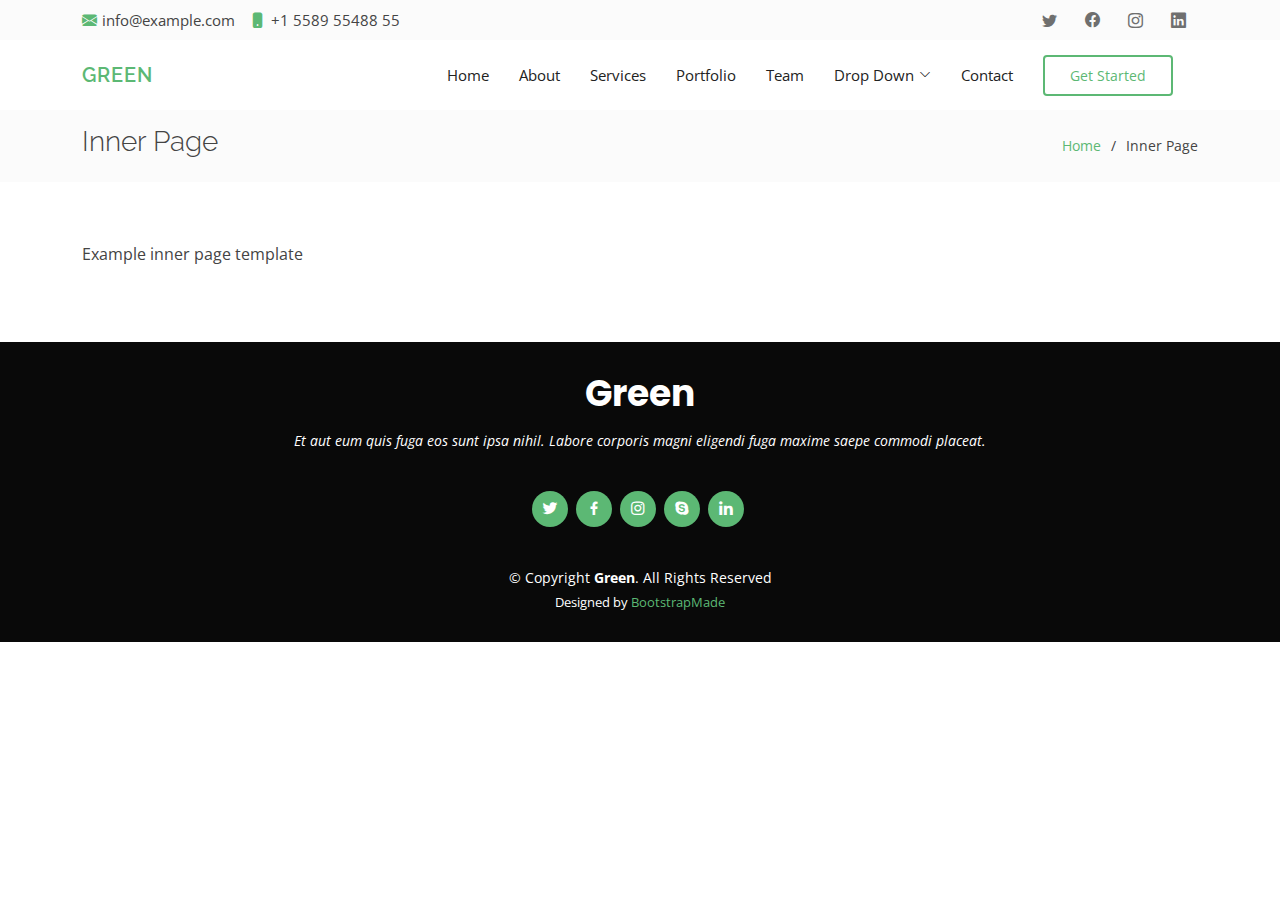
<file: inner-page.html>
<!DOCTYPE html>
<html lang="en">

<head>
  <meta charset="utf-8">
  <meta content="width=device-width, initial-scale=1.0" name="viewport">

  <title>Inner Page - Green Bootstrap Template</title>
  <meta content="" name="description">
  <meta content="" name="keywords">

  <!-- Favicons -->
  <link href="assets/img/favicon.png" rel="icon">
  <link href="assets/img/apple-touch-icon.png" rel="apple-touch-icon">

  <!-- Google Fonts -->
  <link href="https://fonts.googleapis.com/css?family=Open+Sans:300,300i,400,400i,600,600i,700,700i|Raleway:300,300i,400,400i,500,500i,600,600i,700,700i|Poppins:300,300i,400,400i,500,500i,600,600i,700,700i" rel="stylesheet">

  <!-- Vendor CSS Files -->
  <link href="assets/vendor/animate.css/animate.min.css" rel="stylesheet">
  <link href="assets/vendor/bootstrap/css/bootstrap.min.css" rel="stylesheet">
  <link href="assets/vendor/bootstrap-icons/bootstrap-icons.css" rel="stylesheet">
  <link href="assets/vendor/boxicons/css/boxicons.min.css" rel="stylesheet">
  <link href="assets/vendor/glightbox/css/glightbox.min.css" rel="stylesheet">
  <link href="assets/vendor/swiper/swiper-bundle.min.css" rel="stylesheet">

  <!-- Template Main CSS File -->
  <link href="assets/css/style.css" rel="stylesheet">

  <!-- =======================================================
  * Template Name: Green - v4.3.0
  * Template URL: https://bootstrapmade.com/green-free-one-page-bootstrap-template/
  * Author: BootstrapMade.com
  * License: https://bootstrapmade.com/license/
  ======================================================== -->
</head>

<body>

  <!-- ======= Top Bar ======= -->
  <section id="topbar" class="d-flex align-items-center">
    <div class="container d-flex justify-content-center justify-content-md-between">
      <div class="contact-info d-flex align-items-center">
        <i class="bi bi-envelope-fill"></i><a href="mailto:contact@example.com">info@example.com</a>
        <i class="bi bi-phone-fill phone-icon"></i> +1 5589 55488 55
      </div>
      <div class="social-links d-none d-md-block">
        <a href="#" class="twitter"><i class="bi bi-twitter"></i></a>
        <a href="#" class="facebook"><i class="bi bi-facebook"></i></a>
        <a href="#" class="instagram"><i class="bi bi-instagram"></i></a>
        <a href="#" class="linkedin"><i class="bi bi-linkedin"></i></i></a>
      </div>
    </div>
  </section>

  <!-- ======= Header ======= -->
  <header id="header" class="d-flex align-items-center">
    <div class="container d-flex align-items-center">

      <h1 class="logo me-auto"><a href="index.html">Green</a></h1>
      <!-- Uncomment below if you prefer to use an image logo -->
      <!-- <a href="index.html" class="logo me-auto"><img src="assets/img/logo.png" alt="" class="img-fluid"></a>-->

      <nav id="navbar" class="navbar">
        <ul>
          <li><a class="nav-link scrollto " href="#hero">Home</a></li>
          <li><a class="nav-link scrollto" href="#about">About</a></li>
          <li><a class="nav-link scrollto" href="#services">Services</a></li>
          <li><a class="nav-link scrollto " href="#portfolio">Portfolio</a></li>
          <li><a class="nav-link scrollto" href="#team">Team</a></li>
          <li class="dropdown"><a href="#"><span>Drop Down</span> <i class="bi bi-chevron-down"></i></a>
            <ul>
              <li><a href="#">Drop Down 1</a></li>
              <li class="dropdown"><a href="#"><span>Deep Drop Down</span> <i class="bi bi-chevron-right"></i></a>
                <ul>
                  <li><a href="#">Deep Drop Down 1</a></li>
                  <li><a href="#">Deep Drop Down 2</a></li>
                  <li><a href="#">Deep Drop Down 3</a></li>
                  <li><a href="#">Deep Drop Down 4</a></li>
                  <li><a href="#">Deep Drop Down 5</a></li>
                </ul>
              </li>
              <li><a href="#">Drop Down 2</a></li>
              <li><a href="#">Drop Down 3</a></li>
              <li><a href="#">Drop Down 4</a></li>
            </ul>
          </li>
          <li><a class="nav-link scrollto" href="#contact">Contact</a></li>
          <li><a class="getstarted scrollto" href="#about">Get Started</a></li>
        </ul>
        <i class="bi bi-list mobile-nav-toggle"></i>
      </nav><!-- .navbar -->

    </div>
  </header><!-- End Header -->

  <main id="main">

    <!-- ======= Breadcrumbs ======= -->
    <section class="breadcrumbs">
      <div class="container">

        <div class="d-flex justify-content-between align-items-center">
          <h2>Inner Page</h2>
          <ol>
            <li><a href="index.html">Home</a></li>
            <li>Inner Page</li>
          </ol>
        </div>

      </div>
    </section><!-- End Breadcrumbs -->

    <section class="inner-page">
      <div class="container">
        <p>
          Example inner page template
        </p>
      </div>
    </section>

  </main><!-- End #main -->

  <!-- ======= Footer ======= -->
  <footer id="footer">
    <div class="container">
      <h3>Green</h3>
      <p>Et aut eum quis fuga eos sunt ipsa nihil. Labore corporis magni eligendi fuga maxime saepe commodi placeat.</p>
      <div class="social-links">
        <a href="#" class="twitter"><i class="bx bxl-twitter"></i></a>
        <a href="#" class="facebook"><i class="bx bxl-facebook"></i></a>
        <a href="#" class="instagram"><i class="bx bxl-instagram"></i></a>
        <a href="#" class="google-plus"><i class="bx bxl-skype"></i></a>
        <a href="#" class="linkedin"><i class="bx bxl-linkedin"></i></a>
      </div>
      <div class="copyright">
        &copy; Copyright <strong><span>Green</span></strong>. All Rights Reserved
      </div>
      <div class="credits">
        <!-- All the links in the footer should remain intact. -->
        <!-- You can delete the links only if you purchased the pro version. -->
        <!-- Licensing information: https://bootstrapmade.com/license/ -->
        <!-- Purchase the pro version with working PHP/AJAX contact form: https://bootstrapmade.com/green-free-one-page-bootstrap-template/ -->
        Designed by <a href="https://bootstrapmade.com/">BootstrapMade</a>
      </div>
    </div>
  </footer><!-- End Footer -->

  <a href="#" class="back-to-top d-flex align-items-center justify-content-center"><i class="bi bi-arrow-up-short"></i></a>

  <!-- Vendor JS Files -->
  <script src="assets/vendor/bootstrap/js/bootstrap.bundle.min.js"></script>
  <script src="assets/vendor/glightbox/js/glightbox.min.js"></script>
  <script src="assets/vendor/isotope-layout/isotope.pkgd.min.js"></script>
  <script src="assets/vendor/php-email-form/validate.js"></script>
  <script src="assets/vendor/swiper/swiper-bundle.min.js"></script>

  <!-- Template Main JS File -->
  <script src="assets/js/main.js"></script>

</body>

</html>
</file>
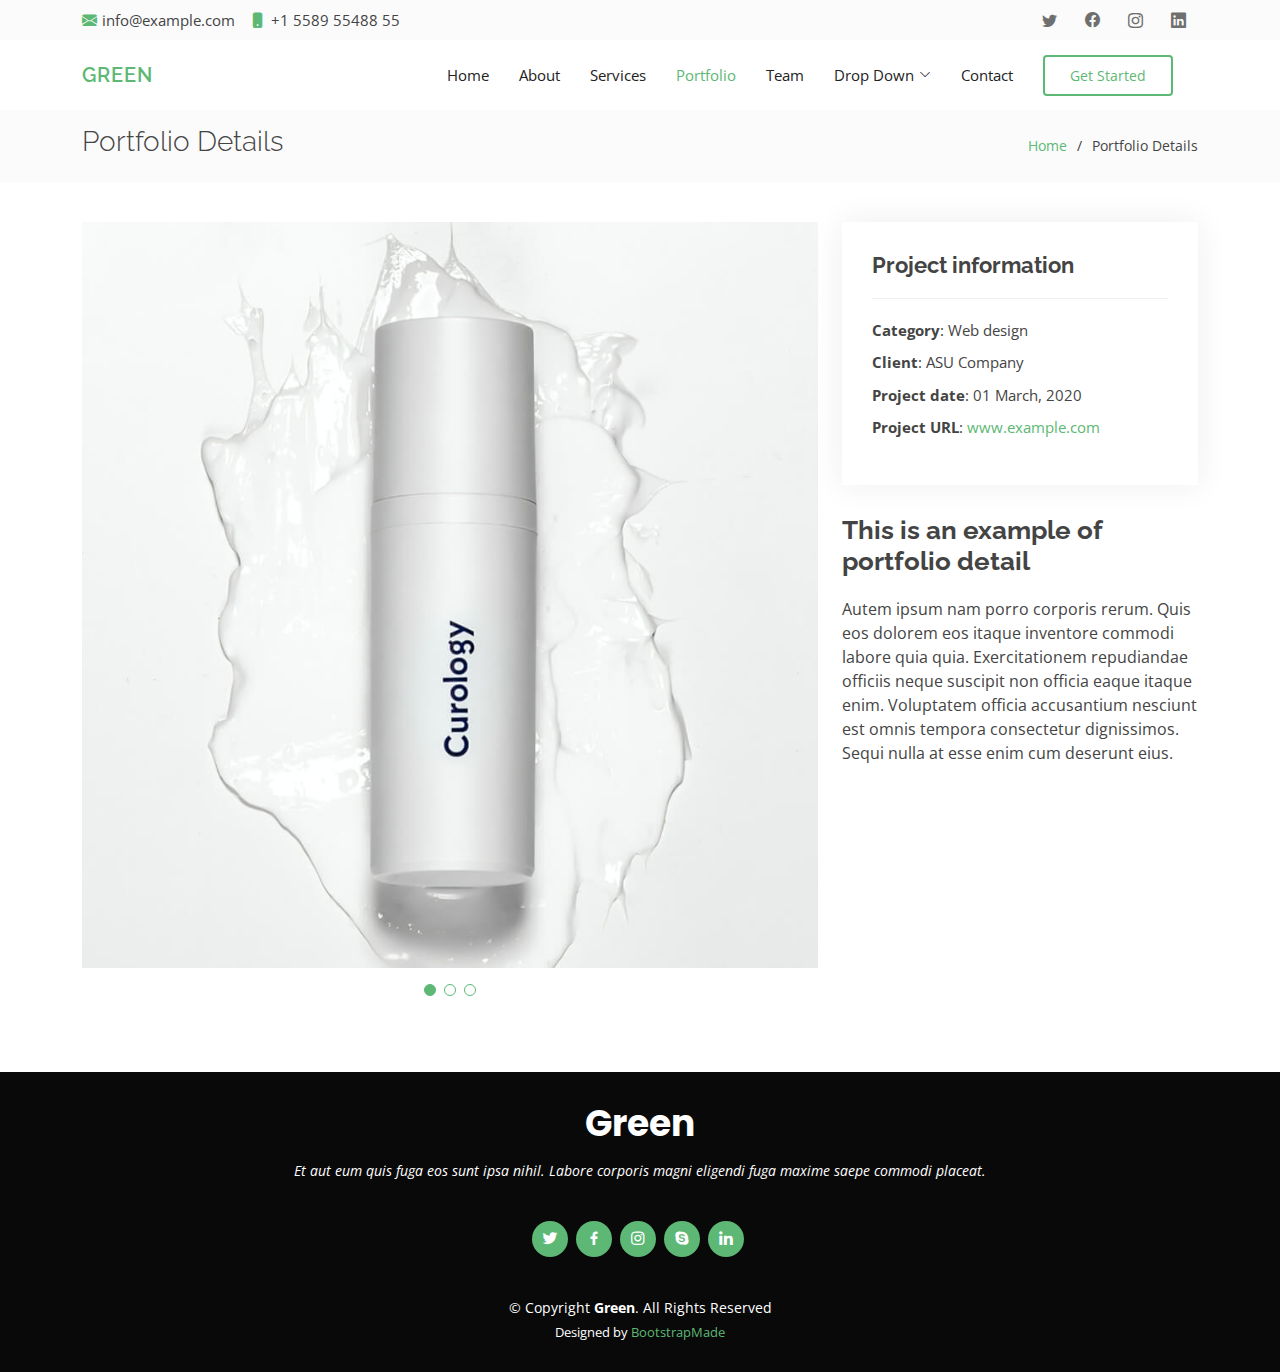
<file: portfolio-details.html>
<!DOCTYPE html>
<html lang="en">

<head>
  <meta charset="utf-8">
  <meta content="width=device-width, initial-scale=1.0" name="viewport">

  <title>Portfolio Details - Green Bootstrap Template</title>
  <meta content="" name="description">
  <meta content="" name="keywords">

  <!-- Favicons -->
  <link href="assets/img/favicon.png" rel="icon">
  <link href="assets/img/apple-touch-icon.png" rel="apple-touch-icon">

  <!-- Google Fonts -->
  <link href="https://fonts.googleapis.com/css?family=Open+Sans:300,300i,400,400i,600,600i,700,700i|Raleway:300,300i,400,400i,500,500i,600,600i,700,700i|Poppins:300,300i,400,400i,500,500i,600,600i,700,700i" rel="stylesheet">

  <!-- Vendor CSS Files -->
  <link href="assets/vendor/animate.css/animate.min.css" rel="stylesheet">
  <link href="assets/vendor/bootstrap/css/bootstrap.min.css" rel="stylesheet">
  <link href="assets/vendor/bootstrap-icons/bootstrap-icons.css" rel="stylesheet">
  <link href="assets/vendor/boxicons/css/boxicons.min.css" rel="stylesheet">
  <link href="assets/vendor/glightbox/css/glightbox.min.css" rel="stylesheet">
  <link href="assets/vendor/swiper/swiper-bundle.min.css" rel="stylesheet">

  <!-- Template Main CSS File -->
  <link href="assets/css/style.css" rel="stylesheet">

  <!-- =======================================================
  * Template Name: Green - v4.3.0
  * Template URL: https://bootstrapmade.com/green-free-one-page-bootstrap-template/
  * Author: BootstrapMade.com
  * License: https://bootstrapmade.com/license/
  ======================================================== -->
</head>

<body>

  <!-- ======= Top Bar ======= -->
  <section id="topbar" class="d-flex align-items-center">
    <div class="container d-flex justify-content-center justify-content-md-between">
      <div class="contact-info d-flex align-items-center">
        <i class="bi bi-envelope-fill"></i><a href="mailto:contact@example.com">info@example.com</a>
        <i class="bi bi-phone-fill phone-icon"></i> +1 5589 55488 55
      </div>
      <div class="social-links d-none d-md-block">
        <a href="#" class="twitter"><i class="bi bi-twitter"></i></a>
        <a href="#" class="facebook"><i class="bi bi-facebook"></i></a>
        <a href="#" class="instagram"><i class="bi bi-instagram"></i></a>
        <a href="#" class="linkedin"><i class="bi bi-linkedin"></i></i></a>
      </div>
    </div>
  </section>

  <!-- ======= Header ======= -->
  <header id="header" class="d-flex align-items-center">
    <div class="container d-flex align-items-center">

      <h1 class="logo me-auto"><a href="index.html">Green</a></h1>
      <!-- Uncomment below if you prefer to use an image logo -->
      <!-- <a href="index.html" class="logo me-auto"><img src="assets/img/logo.png" alt="" class="img-fluid"></a>-->

      <nav id="navbar" class="navbar">
        <ul>
          <li><a class="nav-link scrollto " href="#hero">Home</a></li>
          <li><a class="nav-link scrollto" href="#about">About</a></li>
          <li><a class="nav-link scrollto" href="#services">Services</a></li>
          <li><a class="nav-link scrollto active " href="#portfolio">Portfolio</a></li>
          <li><a class="nav-link scrollto" href="#team">Team</a></li>
          <li class="dropdown"><a href="#"><span>Drop Down</span> <i class="bi bi-chevron-down"></i></a>
            <ul>
              <li><a href="#">Drop Down 1</a></li>
              <li class="dropdown"><a href="#"><span>Deep Drop Down</span> <i class="bi bi-chevron-right"></i></a>
                <ul>
                  <li><a href="#">Deep Drop Down 1</a></li>
                  <li><a href="#">Deep Drop Down 2</a></li>
                  <li><a href="#">Deep Drop Down 3</a></li>
                  <li><a href="#">Deep Drop Down 4</a></li>
                  <li><a href="#">Deep Drop Down 5</a></li>
                </ul>
              </li>
              <li><a href="#">Drop Down 2</a></li>
              <li><a href="#">Drop Down 3</a></li>
              <li><a href="#">Drop Down 4</a></li>
            </ul>
          </li>
          <li><a class="nav-link scrollto" href="#contact">Contact</a></li>
          <li><a class="getstarted scrollto" href="#about">Get Started</a></li>
        </ul>
        <i class="bi bi-list mobile-nav-toggle"></i>
      </nav><!-- .navbar -->

    </div>
  </header><!-- End Header -->

  <main id="main">

    <!-- ======= Breadcrumbs ======= -->
    <section id="breadcrumbs" class="breadcrumbs">
      <div class="container">

        <div class="d-flex justify-content-between align-items-center">
          <h2>Portfolio Details</h2>
          <ol>
            <li><a href="index.html">Home</a></li>
            <li>Portfolio Details</li>
          </ol>
        </div>

      </div>
    </section><!-- End Breadcrumbs -->

    <!-- ======= Portfolio Details Section ======= -->
    <section id="portfolio-details" class="portfolio-details">
      <div class="container">

        <div class="row gy-4">

          <div class="col-lg-8">
            <div class="portfolio-details-slider swiper-container">
              <div class="swiper-wrapper align-items-center">

                <div class="swiper-slide">
                  <img src="assets/img/portfolio/portfolio-1.jpg" alt="">
                </div>

                <div class="swiper-slide">
                  <img src="assets/img/portfolio/portfolio-2.jpg" alt="">
                </div>

                <div class="swiper-slide">
                  <img src="assets/img/portfolio/portfolio-3.jpg" alt="">
                </div>

              </div>
              <div class="swiper-pagination"></div>
            </div>
          </div>

          <div class="col-lg-4">
            <div class="portfolio-info">
              <h3>Project information</h3>
              <ul>
                <li><strong>Category</strong>: Web design</li>
                <li><strong>Client</strong>: ASU Company</li>
                <li><strong>Project date</strong>: 01 March, 2020</li>
                <li><strong>Project URL</strong>: <a href="#">www.example.com</a></li>
              </ul>
            </div>
            <div class="portfolio-description">
              <h2>This is an example of portfolio detail</h2>
              <p>
                Autem ipsum nam porro corporis rerum. Quis eos dolorem eos itaque inventore commodi labore quia quia. Exercitationem repudiandae officiis neque suscipit non officia eaque itaque enim. Voluptatem officia accusantium nesciunt est omnis tempora consectetur dignissimos. Sequi nulla at esse enim cum deserunt eius.
              </p>
            </div>
          </div>

        </div>

      </div>
    </section><!-- End Portfolio Details Section -->

  </main><!-- End #main -->

  <!-- ======= Footer ======= -->
  <footer id="footer">
    <div class="container">
      <h3>Green</h3>
      <p>Et aut eum quis fuga eos sunt ipsa nihil. Labore corporis magni eligendi fuga maxime saepe commodi placeat.</p>
      <div class="social-links">
        <a href="#" class="twitter"><i class="bx bxl-twitter"></i></a>
        <a href="#" class="facebook"><i class="bx bxl-facebook"></i></a>
        <a href="#" class="instagram"><i class="bx bxl-instagram"></i></a>
        <a href="#" class="google-plus"><i class="bx bxl-skype"></i></a>
        <a href="#" class="linkedin"><i class="bx bxl-linkedin"></i></a>
      </div>
      <div class="copyright">
        &copy; Copyright <strong><span>Green</span></strong>. All Rights Reserved
      </div>
      <div class="credits">
        <!-- All the links in the footer should remain intact. -->
        <!-- You can delete the links only if you purchased the pro version. -->
        <!-- Licensing information: https://bootstrapmade.com/license/ -->
        <!-- Purchase the pro version with working PHP/AJAX contact form: https://bootstrapmade.com/green-free-one-page-bootstrap-template/ -->
        Designed by <a href="https://bootstrapmade.com/">BootstrapMade</a>
      </div>
    </div>
  </footer><!-- End Footer -->

  <a href="#" class="back-to-top d-flex align-items-center justify-content-center"><i class="bi bi-arrow-up-short"></i></a>

  <!-- Vendor JS Files -->
  <script src="assets/vendor/bootstrap/js/bootstrap.bundle.min.js"></script>
  <script src="assets/vendor/glightbox/js/glightbox.min.js"></script>
  <script src="assets/vendor/isotope-layout/isotope.pkgd.min.js"></script>
  <script src="assets/vendor/php-email-form/validate.js"></script>
  <script src="assets/vendor/swiper/swiper-bundle.min.js"></script>

  <!-- Template Main JS File -->
  <script src="assets/js/main.js"></script>

</body>

</html>
</file>
<file: assets/css/style.css>
/**
* Template Name: Green - v4.3.0
* Template URL: https://bootstrapmade.com/green-free-one-page-bootstrap-template/
* Author: BootstrapMade.com
* License: https://bootstrapmade.com/license/
*/

/*--------------------------------------------------------------
# General
--------------------------------------------------------------*/
body {
  font-family: "Open Sans", sans-serif;
  color: #444444;
}

a {
  text-decoration: none;
  color: #5cb874;
}

a:hover {
  color: #80c792;
  text-decoration: none;
}

h1, h2, h3, h4, h5, h6 {
  font-family: "Raleway", sans-serif;
}

/*--------------------------------------------------------------
# Back to top button
--------------------------------------------------------------*/
.back-to-top {
  position: fixed;
  visibility: hidden;
  opacity: 0;
  right: 15px;
  bottom: 15px;
  z-index: 996;
  background: #5cb874;
  width: 40px;
  height: 40px;
  border-radius: 4px;
  transition: all 0.4s;
}

.back-to-top i {
  font-size: 24px;
  color: #fff;
  line-height: 0;
}

.back-to-top:hover {
  background: #78c48c;
  color: #fff;
}

.back-to-top.active {
  visibility: visible;
  opacity: 1;
}

/*--------------------------------------------------------------
# Top Bar
--------------------------------------------------------------*/
#topbar {
  background: #fbfbfb;
  font-size: 15px;
  height: 40px;
  padding: 0;
}

#topbar .contact-info a {
  line-height: 0;
  color: #444444;
  transition: 0.3s;
}

#topbar .contact-info a:hover {
  color: #5cb874;
}

#topbar .contact-info i {
  color: #5cb874;
  line-height: 0;
  margin-right: 5px;
}

#topbar .contact-info .phone-icon {
  margin-left: 15px;
}

#topbar .social-links a {
  color: #6f6f6f;
  padding: 4px 12px;
  display: inline-block;
  line-height: 1px;
  transition: 0.3s;
}

#topbar .social-links a:hover {
  color: #5cb874;
}

/*--------------------------------------------------------------
# Header
--------------------------------------------------------------*/
#header {
  background: #fff;
  transition: all 0.5s;
  z-index: 997;
  height: 70px;
}

#header.header-scrolled {
  box-shadow: 0px 2px 15px rgba(0, 0, 0, 0.1);
}

#header .logo {
  font-size: 20px;
  margin: 0;
  padding: 0;
  line-height: 1;
  font-weight: 600;
  letter-spacing: 1px;
  text-transform: uppercase;
}

#header .logo a {
  color: #5cb874;
}

#header .logo img {
  max-height:30px;
}

.scrolled-offset {
  margin-top: 70px;
}

/*--------------------------------------------------------------
# Navigation Menu
--------------------------------------------------------------*/
/**
* Desktop Navigation 
*/
.navbar {
  padding: 0;
  text-align: center;
  width: 70%;
}

.navbar ul {
  margin: 0;
  padding: 0;
  display: flex;
  list-style: none;
  align-items: center;
 
  
}

.navbar li {
  position: relative;
  margin-left: auto;
    margin-right: auto;
    
}

.navbar a, .navbar a:focus {
  display: flex;
  align-items: center;
  justify-content: space-between;
  padding: 10px 0 10px 30px;
  font-size: 15px;
  color: #222222;
  white-space: nowrap;
  transition: 0.3s;
}

.navbar a i, .navbar a:focus i {
  font-size: 12px;
  line-height: 0;
  margin-left: 5px;
}

.navbar a:hover, .navbar .active, .navbar .active:focus, .navbar li:hover > a {
  color: #5cb874;
}

.navbar .getstarted {
  color: #5cb874;
  padding: 8px 25px;
  margin-left: 30px;
  border-radius: 4px;
  border: 2px solid #5cb874;
  transition: 0.3s;
  font-size: 14px;
}

.navbar .getstarted:hover {
  background: #5cb874;
  color: #fff;
}

.navbar .dropdown ul {
  display: block;
  position: absolute;
  left: 14px;
  top: calc(100% + 30px);
  margin: 0;
  padding: 10px 0;
  z-index: 99;
  opacity: 0;
  visibility: hidden;
  background: #fff;
  box-shadow: 0px 0px 30px rgba(127, 137, 161, 0.25);
  transition: 0.3s;
}

.navbar .dropdown ul li {
  min-width: 200px;
}

.navbar .dropdown ul a {
  padding: 10px 20px;
  text-transform: none;
}

.navbar .dropdown ul a i {
  font-size: 12px;
}

.navbar .dropdown ul a:hover, .navbar .dropdown ul .active:hover, .navbar .dropdown ul li:hover > a {
  color: #5cb874;
}

.navbar .dropdown:hover > ul {
  opacity: 1;
  top: 100%;
  visibility: visible;
}

.navbar .dropdown .dropdown ul {
  top: 0;
  left: calc(100% - 30px);
  visibility: hidden;
}

.navbar .dropdown .dropdown:hover > ul {
  opacity: 1;
  top: 0;
  left: 100%;
  visibility: visible;
}

@media (max-width: 1366px) {
  .navbar .dropdown .dropdown ul {
    left: -90%;
  }
  .navbar .dropdown .dropdown:hover > ul {
    left: -100%;
  }
}

/**
* Mobile Navigation 
*/
.mobile-nav-toggle {
  color: #222222;
  font-size: 28px;
  cursor: pointer;
  display: none;
  line-height: 0;
  transition: 0.5s;
}

.mobile-nav-toggle.bi-x {
  color: #fff;
}

@media (max-width: 991px) {
  .mobile-nav-toggle {
    display: block;
  }
  .navbar ul {
    display: none;
  }
}

.navbar-mobile {
  position: fixed;
  overflow: hidden;
  top: 0;
  right: 0;
  left: 0;
  bottom: 0;
  background: rgba(9, 9, 9, 0.9);
  transition: 0.3s;
  z-index: 999;
}

.navbar-mobile .mobile-nav-toggle {
  position: absolute;
  top: 15px;
  right: 15px;
}

.navbar-mobile ul {
  display: block;
  position: absolute;
  top: 55px;
  right: 15px;
  bottom: 15px;
  left: 15px;
  padding: 10px 0;
  background-color: #fff;
  overflow-y: auto;
  transition: 0.3s;
}

.navbar-mobile a {
  padding: 10px 20px;
  font-size: 15px;
  color: #222222;
}

.navbar-mobile a:hover, .navbar-mobile .active, .navbar-mobile li:hover > a {
  color: #5cb874;
}

.navbar-mobile .getstarted {
  margin: 15px;
}

.navbar-mobile .dropdown ul {
  position: static;
  display: none;
  margin: 10px 20px;
  padding: 10px 0;
  z-index: 99;
  opacity: 1;
  visibility: visible;
  background: #fff;
  box-shadow: 0px 0px 30px rgba(127, 137, 161, 0.25);
}

.navbar-mobile .dropdown ul li {
  min-width: 200px;
}

.navbar-mobile .dropdown ul a {
  padding: 10px 20px;
}

.navbar-mobile .dropdown ul a i {
  font-size: 12px;
}

.navbar-mobile .dropdown ul a:hover, .navbar-mobile .dropdown ul .active:hover, .navbar-mobile .dropdown ul li:hover > a {
  color: #5cb874;
}

.navbar-mobile .dropdown > .dropdown-active {
  display: block;
}

/*--------------------------------------------------------------
# Hero Section
--------------------------------------------------------------*/
#hero {
  width: 100%;
  height: 70vh;
  background-color: rgba(9, 9, 9, 0.8);
  overflow: hidden;
  position: relative;
}
#heroInicio {
  width: 100%;
  height: 70vh;
  background-color: rgba(9, 9, 9, 0.8);
  overflow: hidden;
  position: relative;
}
#hero .carousel, #hero .carousel-inner, #hero .carousel-item, #hero .carousel-item::before {
  background-size: cover;
  background-position: center;
  background-repeat: no-repeat;
  position: absolute;
  top: 0;
  right: 0;
  left: 0;
  bottom: 0;
}

#hero .carousel-item::before {
  content: '';
  background-color: rgba(45, 103, 60, 0.8);
}

#hero .carousel-container {
  display: flex;
  justify-content: center;
  align-items: center;
  position: absolute;
  bottom: 0;
  top: 0;
  left: 50px;
  right: 50px;
}

#hero .container {
  text-align: center;
}

#hero h2 {
  color: #fff;
  margin-bottom: 20px;
  font-size: 48px;
  font-weight: 700;
}
#hero h3 {
  color: #fff;
  margin-bottom: 20px;
  font-size: 20px;
  font-weight: 700;
}
#hero h4 {
  color: #fff;
  margin-bottom: 16px;
  font-size: 20px;
  font-weight: 700;
}
#hero p {
  -webkit-animation-delay: 0.4s;
  animation-delay: 0.4s;
  margin: 0 auto 30px auto;
  color: #fff;
}

#hero .carousel-inner .carousel-item {
  transition-property: opacity;
  background-position: center top;
}

#hero .carousel-inner .carousel-item,
#hero .carousel-inner .active.carousel-item-start,
#hero .carousel-inner .active.carousel-item-end {
  opacity: 0;
}

#hero .carousel-inner .active,
#hero .carousel-inner .carousel-item-next.carousel-item-start,
#hero .carousel-inner .carousel-item-prev.carousel-item-end {
  opacity: 1;
  transition: 0.5s;
}

#hero .carousel-control-next-icon, #hero .carousel-control-prev-icon {
  background: none;
  font-size: 30px;
  line-height: 0;
  width: auto;
  height: auto;
  background: rgba(255, 255, 255, 0.2);
  border-radius: 50px;
  transition: 0.3s;
  color: rgba(255, 255, 255, 0.5);
  width: 54px;
  height: 54px;
  display: flex;
  align-items: center;
  justify-content: center;
}

#hero .carousel-control-next-icon:hover, #hero .carousel-control-prev-icon:hover {
  background: rgba(255, 255, 255, 0.3);
  color: rgba(255, 255, 255, 0.8);
}

#hero .carousel-indicators li {
  cursor: pointer;
  background: #fff;
  overflow: hidden;
  border: 0;
  width: 12px;
  height: 12px;
  border-radius: 50px;
  opacity: .6;
  transition: 0.3s;
}

#hero .carousel-indicators li.active {
  opacity: 1;
  background: #5cb874;
}

#hero .btn-get-started {
  font-family: "Raleway", sans-serif;
  font-weight: 500;
  font-size: 14px;
  letter-spacing: 1px;
  display: inline-block;
  padding: 14px 32px;
  border-radius: 4px;
  transition: 0.5s;
  line-height: 1;
  color: #fff;
  -webkit-animation-delay: 0.8s;
  animation-delay: 0.8s;
  background: #5cb874;
}

#hero .btn-get-started:hover {
  background: #6ec083;
}

@media (max-width: 992px) {
  #hero {
    height: 100vh;
  }
  #hero .carousel-container {
    top: 66px;
  }
}

@media (max-width: 768px) {
  #hero h2 {
    font-size: 28px;
  }
}

@media (min-width: 1024px) {
  #hero .carousel-control-prev, #hero .carousel-control-next {
    width: 5%;
  }
}

@media (max-height: 500px) {
  #hero {
    height: 120vh;
  }
}

/*--------------------------------------------------------------
# Sections General
--------------------------------------------------------------*/
section {
  padding: 60px 0;
}

.section-bg {
  background-color: #f8fcf9;
}

.section-title {
  text-align: center;
  padding-bottom: 30px;
}

.section-title h2 {
  font-size: 32px;
  font-weight: bold;
  text-transform: uppercase;
  margin-bottom: 20px;
  padding-bottom: 20px;
  position: relative;
}

.section-title h2::before {
  content: '';
  position: absolute;
  display: block;
  width: 120px;
  height: 1px;
  background: #ddd;
  bottom: 1px;
  left: calc(50% - 60px);
}

.section-title h2::after {
  content: '';
  position: absolute;
  display: block;
  width: 40px;
  height: 3px;
  background: #5cb874;
  bottom: 0;
  left: calc(50% - 20px);
}

.section-title p {
  margin-bottom: 0;
  font-size: 14px;
  color: #919191;
}

/*--------------------------------------------------------------
# Featured Services
--------------------------------------------------------------*/
.featured-services {
  padding: 20px 0;
}

.featured-services .icon-box {
  padding: 20px;
}

.featured-services .icon-box-bg {
  background-image: linear-gradient(0deg, #222222 0%, #2f2f2f 50%, #222222 100%);
}

.featured-services .icon {
  margin-bottom: 15px;
}

.featured-services .icon i {
  color: #5cb874;
  font-size: 42px;
}

.featured-services .title {
  font-weight: 700;
  margin-bottom: 15px;
  font-size: 18px;
}

.featured-services .title a {
  color: #222222;
  transition: 0.3s;
}

.featured-services .icon-box:hover .title a {
  color: #5cb874;
}

.featured-services .description {
  line-height: 24px;
  font-size: 14px;
}

/*--------------------------------------------------------------
# About Us
--------------------------------------------------------------*/
.about .content h3 {
  font-weight: 700;
  font-size: 28px;
}

.about .content ul {
  list-style: none;
  padding: 0;
}

.about .content ul li {
  padding-bottom: 10px;
}

.about .content ul i {
  font-size: 20px;
  padding-right: 4px;
  color: #5cb874;
}

.about .content p:last-child {
  margin-bottom: 0;
}

/*--------------------------------------------------------------
# Why Us
--------------------------------------------------------------*/
.why-us {
  padding: 0;
}

.why-us .row {
  overflow: hidden;
}

.why-us .content-item {
  padding: 40px;
  border-left: 1px solid #eee;
  border-bottom: 1px solid #eee;
  margin: -1px;
}

.why-us .content-item span {
  display: block;
  font-size: 24px;
  font-weight: 400;
  color: #6ec083;
}

.why-us .content-item h4 {
  font-size: 26px;
  font-weight: 300;
  padding: 0;
  margin: 20px 0;
}

.why-us .content-item p {
  color: #aaaaaa;
  font-size: 15px;
  margin: 0;
  padding: 0;
}

@media (max-width: 768px) {
  .why-us .content-item {
    padding: 40px 0;
  }
}

/*--------------------------------------------------------------
# Our Clients
--------------------------------------------------------------*/
.clients .swiper-slide img {
  opacity: 0.5;
  transition: 0.3s;
}

.clients .swiper-slide img:hover {
  opacity: 1;
}

.clients .swiper-pagination {
  margin-top: 20px;
  position: relative;
}

.clients .swiper-pagination .swiper-pagination-bullet {
  width: 12px;
  height: 12px;
  background-color: #fff;
  opacity: 1;
  border: 1px solid #5cb874;
}

.clients .swiper-pagination .swiper-pagination-bullet-active {
  background-color: #5cb874;
}

/*--------------------------------------------------------------
# Services
--------------------------------------------------------------*/
.services .icon-box {
  text-align: center;
  padding: 70px 20px 80px 20px;
  transition: all ease-in-out 0.3s;
  background: #fff;
  box-shadow: 0px 5px 90px 0px rgba(110, 123, 131, 0.1);
}

.services .icon-box .icon {
  margin: 0 auto;
  width: 100px;
  height: 100px;
  display: flex;
  align-items: center;
  justify-content: center;
  transition: ease-in-out 0.3s;
  position: relative;
}

.services .icon-box .icon i {
  font-size: 36px;
  transition: 0.5s;
  position: relative;
}

.services .icon-box .icon svg {
  position: absolute;
  top: 0;
  left: 0;
}

.services .icon-box .icon svg path {
  transition: 0.5s;
  fill: #f5f5f5;
}

.services .icon-box h4 {
  font-weight: 600;
  margin: 10px 0 15px 0;
  font-size: 22px;
}

.services .icon-box h4 a {
  color: #222222;
  transition: ease-in-out 0.3s;
}

.services .icon-box p {
  line-height: 24px;
  font-size: 14px;
  margin-bottom: 0;
}

.services .icon-box:hover {
  border-color: #fff;
  box-shadow: 0px 0 35px 0 rgba(0, 0, 0, 0.08);
}

.services .iconbox-blue i {
  color: #47aeff;
}

.services .iconbox-blue:hover .icon i {
  color: #fff;
}

.services .iconbox-blue:hover .icon path {
  fill: #47aeff;
}

.services .iconbox-orange i {
  color: #ffa76e;
}

.services .iconbox-orange:hover .icon i {
  color: #fff;
}

.services .iconbox-orange:hover .icon path {
  fill: #ffa76e;
}

.services .iconbox-pink i {
  color: #e80368;
}

.services .iconbox-pink:hover .icon i {
  color: #fff;
}

.services .iconbox-pink:hover .icon path {
  fill: #e80368;
}

.services .iconbox-yellow i {
  color: #ffbb2c;
}

.services .iconbox-yellow:hover .icon i {
  color: #fff;
}

.services .iconbox-yellow:hover .icon path {
  fill: #ffbb2c;
}

.services .iconbox-red i {
  color: #ff5828;
}

.services .iconbox-red:hover .icon i {
  color: #fff;
}

.services .iconbox-red:hover .icon path {
  fill: #ff5828;
}

.services .iconbox-teal i {
  color: #11dbcf;
}

.services .iconbox-teal:hover .icon i {
  color: #fff;
}

.services .iconbox-teal:hover .icon path {
  fill: #11dbcf;
}

/*--------------------------------------------------------------
# Cta
--------------------------------------------------------------*/
.cta {
  background: #5cb874;
  padding: 20px 0;
}

.cta h3 {
  color: #fff;
  font-size: 28px;
  font-weight: 700;
}

.cta p {
  color: #fff;
}

.cta .cta-btn {
  font-family: "Raleway", sans-serif;
  font-weight: 600;
  font-size: 14px;
  letter-spacing: 1px;
  display: inline-block;
  padding: 10px 30px;
  border-radius: 2px;
  transition: 0.5s;
  margin: 10px;
  border: 2px solid #fff;
  color: #fff;
  border-radius: 4px;
}

.cta .cta-btn:hover {
  background: #fff;
  color: #5cb874;
}

@media (max-width: 1024px) {
  .cta {
    background-attachment: scroll;
  }
}

@media (min-width: 769px) {
  .cta .cta-btn-container {
    display: flex;
    align-items: center;
    justify-content: flex-end;
  }
}

/*--------------------------------------------------------------
# Portfolio
--------------------------------------------------------------*/
.portfolio .portfolio-item {
  margin-bottom: 30px;
}

.portfolio #portfolio-flters {
  padding: 0;
  margin: 0 auto 20px auto;
  list-style: none;
  text-align: center;
}

.portfolio #portfolio-flters li {
  cursor: pointer;
  display: inline-block;
  padding: 8px 15px 10px 15px;
  font-size: 14px;
  font-weight: 600;
  line-height: 1;
  text-transform: uppercase;
  color: #444444;
  margin-bottom: 5px;
  transition: all 0.3s ease-in-out;
  border-radius: 3px;
}

.portfolio #portfolio-flters li:hover, .portfolio #portfolio-flters li.filter-active {
  color: #fff;
  background: #5cb874;
}

.portfolio #portfolio-flters li:last-child {
  margin-right: 0;
}

.portfolio .portfolio-wrap {
  transition: 0.3s;
  position: relative;
  overflow: hidden;
  z-index: 1;
  background: rgba(34, 34, 34, 0.6);
}

.portfolio .portfolio-wrap::before {
  content: "";
  background: rgba(34, 34, 34, 0.6);
  position: absolute;
  left: 0;
  right: 0;
  top: 0;
  bottom: 0;
  transition: all ease-in-out 0.3s;
  z-index: 2;
  opacity: 0;
}

.portfolio .portfolio-wrap img {
  transition: all ease-in-out 0.3s;
}

.portfolio .portfolio-wrap .portfolio-info {
  opacity: 0;
  position: absolute;
  top: 0;
  left: 0;
  right: 0;
  bottom: 0;
  z-index: 3;
  transition: all ease-in-out 0.3s;
  display: flex;
  flex-direction: column;
  justify-content: flex-end;
  align-items: flex-start;
  padding: 20px;
}

.portfolio .portfolio-wrap .portfolio-info h4 {
  font-size: 20px;
  color: #fff;
  font-weight: 600;
}

.portfolio .portfolio-wrap .portfolio-info p {
  color: rgba(255, 255, 255, 0.7);
  font-size: 14px;
  text-transform: uppercase;
  padding: 0;
  margin: 0;
  font-style: italic;
}

.portfolio .portfolio-wrap .portfolio-links {
  text-align: center;
  z-index: 4;
}

.portfolio .portfolio-wrap .portfolio-links a {
  color: #fff;
  margin: 0 5px 0 0;
  font-size: 28px;
  display: inline-block;
  transition: 0.3s;
}

.portfolio .portfolio-wrap .portfolio-links a:hover {
  color: #6ec083;
}

.portfolio .portfolio-wrap:hover::before {
  opacity: 1;
}

.portfolio .portfolio-wrap:hover img {
  transform: scale(1.2);
}

.portfolio .portfolio-wrap:hover .portfolio-info {
  opacity: 1;
}

/*--------------------------------------------------------------
# Portfolio Details
--------------------------------------------------------------*/
.portfolio-details {
  padding-top: 40px;
}

.portfolio-details .portfolio-details-slider img {
  width: 100%;
}

.portfolio-details .portfolio-details-slider .swiper-pagination {
  margin-top: 20px;
  position: relative;
}

.portfolio-details .portfolio-details-slider .swiper-pagination .swiper-pagination-bullet {
  width: 12px;
  height: 12px;
  background-color: #fff;
  opacity: 1;
  border: 1px solid #5cb874;
}

.portfolio-details .portfolio-details-slider .swiper-pagination .swiper-pagination-bullet-active {
  background-color: #5cb874;
}

.portfolio-details .portfolio-info {
  padding: 30px;
  box-shadow: 0px 0 30px rgba(34, 34, 34, 0.08);
}

.portfolio-details .portfolio-info h3 {
  font-size: 22px;
  font-weight: 700;
  margin-bottom: 20px;
  padding-bottom: 20px;
  border-bottom: 1px solid #eee;
}

.portfolio-details .portfolio-info ul {
  list-style: none;
  padding: 0;
  font-size: 15px;
}

.portfolio-details .portfolio-info ul li + li {
  margin-top: 10px;
}

.portfolio-details .portfolio-description {
  padding-top: 30px;
}

.portfolio-details .portfolio-description h2 {
  font-size: 26px;
  font-weight: 700;
  margin-bottom: 20px;
}

.portfolio-details .portfolio-description p {
  padding: 0;
}

/*--------------------------------------------------------------
# Team
--------------------------------------------------------------*/
.team .member {
  text-align: center;
  margin-bottom: 20px;
  box-shadow: 0px 0px 12px 0px rgba(34, 34, 34, 0.07);
  padding: 30px 20px;
  background: #fff;
}

.team .member img {
  max-width: 60%;
  border-radius: 50%;
  margin: 0 0 30px 0;
}

.team .member h4 {
  font-weight: 700;
  margin-bottom: 2px;
  font-size: 18px;
}

.team .member span {
  font-style: italic;
  display: block;
  font-size: 13px;
}

.team .member p {
  padding-top: 10px;
  font-size: 14px;
  font-style: italic;
  color: #aaaaaa;
}

.team .member .social {
  margin-top: 15px;
}

.team .member .social a {
  color: #919191;
  transition: 0.3s;
}

.team .member .social a:hover {
  color: #5cb874;
}

.team .member .social i {
  font-size: 18px;
  margin: 0 2px;
}

/*--------------------------------------------------------------
# Contact
--------------------------------------------------------------*/
.contact .info {
  border-top: 3px solid #5cb874;
  border-bottom: 3px solid #5cb874;
  padding: 30px;
  background: #fff;
  width: 100%;
  box-shadow: 0 0 24px 0 rgba(0, 0, 0, 0.12);
}

.contact .info i {
  font-size: 20px;
  color: #5cb874;
  float: left;
  width: 44px;
  height: 44px;
  background: #eaf6ed;
  display: flex;
  justify-content: center;
  align-items: center;
  border-radius: 50px;
  transition: all 0.3s ease-in-out;
}

.contact .info h4 {
  padding: 0 0 0 60px;
  font-size: 20px;
  font-weight: 600;
  margin-bottom: 5px;
  color: #222222;
}

.contact .info p {
  padding: 0 0 10px 60px;
  margin-bottom: 20px;
  font-size: 14px;
  color: #555555;
}

.contact .info .social-links {
  padding-left: 60px;
}

.contact .info .social-links a {
  font-size: 18px;
  display: inline-block;
  background: #333;
  color: #fff;
  line-height: 1;
  padding: 8px 0;
  border-radius: 50%;
  text-align: center;
  width: 36px;
  height: 36px;
  transition: 0.3s;
  margin-right: 10px;
}

.contact .info .social-links a:hover {
  background: #5cb874;
  color: #fff;
}

.contact .info .email:hover i, .contact .info .address:hover i, .contact .info .phone:hover i {
  background: #5cb874;
  color: #fff;
}

.contact .php-email-form {
  width: 100%;
  border-top: 3px solid #5cb874;
  border-bottom: 3px solid #5cb874;
  padding: 30px;
  background: #fff;
  box-shadow: 0 0 24px 0 rgba(0, 0, 0, 0.12);
}

.contact .php-email-form .form-group {
  padding-bottom: 8px;
}

.contact .php-email-form .error-message {
  display: none;
  color: #fff;
  background: #ed3c0d;
  text-align: left;
  padding: 15px;
  font-weight: 600;
}

.contact .php-email-form .error-message br + br {
  margin-top: 25px;
}

.contact .php-email-form .sent-message {
  display: none;
  color: #fff;
  background: #18d26e;
  text-align: center;
  padding: 15px;
  font-weight: 600;
}

.contact .php-email-form .loading {
  display: none;
  background: #fff;
  text-align: center;
  padding: 15px;
}

.contact .php-email-form .loading:before {
  content: "";
  display: inline-block;
  border-radius: 50%;
  width: 24px;
  height: 24px;
  margin: 0 10px -6px 0;
  border: 3px solid #18d26e;
  border-top-color: #eee;
  -webkit-animation: animate-loading 1s linear infinite;
  animation: animate-loading 1s linear infinite;
}

.contact .php-email-form input, .contact .php-email-form textarea {
  border-radius: 0;
  box-shadow: none;
  font-size: 14px;
  border-radius: 4px;
}

.contact .php-email-form input:focus, .contact .php-email-form textarea:focus {
  border-color: #5cb874;
}

.contact .php-email-form input {
  height: 44px;
}

.contact .php-email-form textarea {
  padding: 10px 12px;
}

.contact .php-email-form button[type="submit"] {
  background: #5cb874;
  border: 0;
  padding: 10px 24px;
  color: #fff;
  transition: 0.4s;
  border-radius: 4px;
}

.contact .php-email-form button[type="submit"]:hover {
  background: #6ec083;
}

@-webkit-keyframes animate-loading {
  0% {
    transform: rotate(0deg);
  }
  100% {
    transform: rotate(360deg);
  }
}

@keyframes animate-loading {
  0% {
    transform: rotate(0deg);
  }
  100% {
    transform: rotate(360deg);
  }
}

/*--------------------------------------------------------------
# Breadcrumbs
--------------------------------------------------------------*/
.breadcrumbs {
  padding: 15px 0;
  background: #fbfbfb;
  min-height: 40px;
}

@media (max-width: 992px) {
  .breadcrumbs {
    margin-top: 66px;
  }
}

.breadcrumbs h2 {
  font-size: 28px;
  font-weight: 300;
}

.breadcrumbs ol {
  display: flex;
  flex-wrap: wrap;
  list-style: none;
  padding: 0;
  margin: 0;
  font-size: 14px;
}

.breadcrumbs ol li + li {
  padding-left: 10px;
}

.breadcrumbs ol li + li::before {
  display: inline-block;
  padding-right: 10px;
  color: #3c3c3c;
  content: "/";
}

@media (max-width: 768px) {
  .breadcrumbs .d-flex {
    display: block !important;
  }
  .breadcrumbs ol {
    display: block;
  }
  .breadcrumbs ol li {
    display: inline-block;
  }
}

/*--------------------------------------------------------------
# Footer
--------------------------------------------------------------*/
#footer {
  background: #090909;
  color: #fff;
  font-size: 14px;
  text-align: center;
  padding: 30px 0;
}

#footer h3 {
  font-size: 36px;
  font-weight: 700;
  color: #fff;
  position: relative;
  font-family: "Poppins", sans-serif;
  padding: 0;
  margin: 0 0 15px 0;
}

#footer p {
  font-size: 15;
  font-style: italic;
  padding: 0;
  margin: 0 0 40px 0;
}

#footer .social-links {
  margin: 0 0 40px 0;
}

#footer .social-links a {
  font-size: 18px;
  display: inline-block;
  background: #5cb874;
  color: #fff;
  line-height: 1;
  padding: 8px 0;
  margin-right: 4px;
  border-radius: 50%;
  text-align: center;
  width: 36px;
  height: 36px;
  transition: 0.3s;
}

#footer .social-links a:hover {
  background: #449d5b;
  color: #fff;
  text-decoration: none;
}

#footer .copyright {
  margin: 0 0 5px 0;
}

#footer .credits {
  font-size: 13px;
}
</file>
